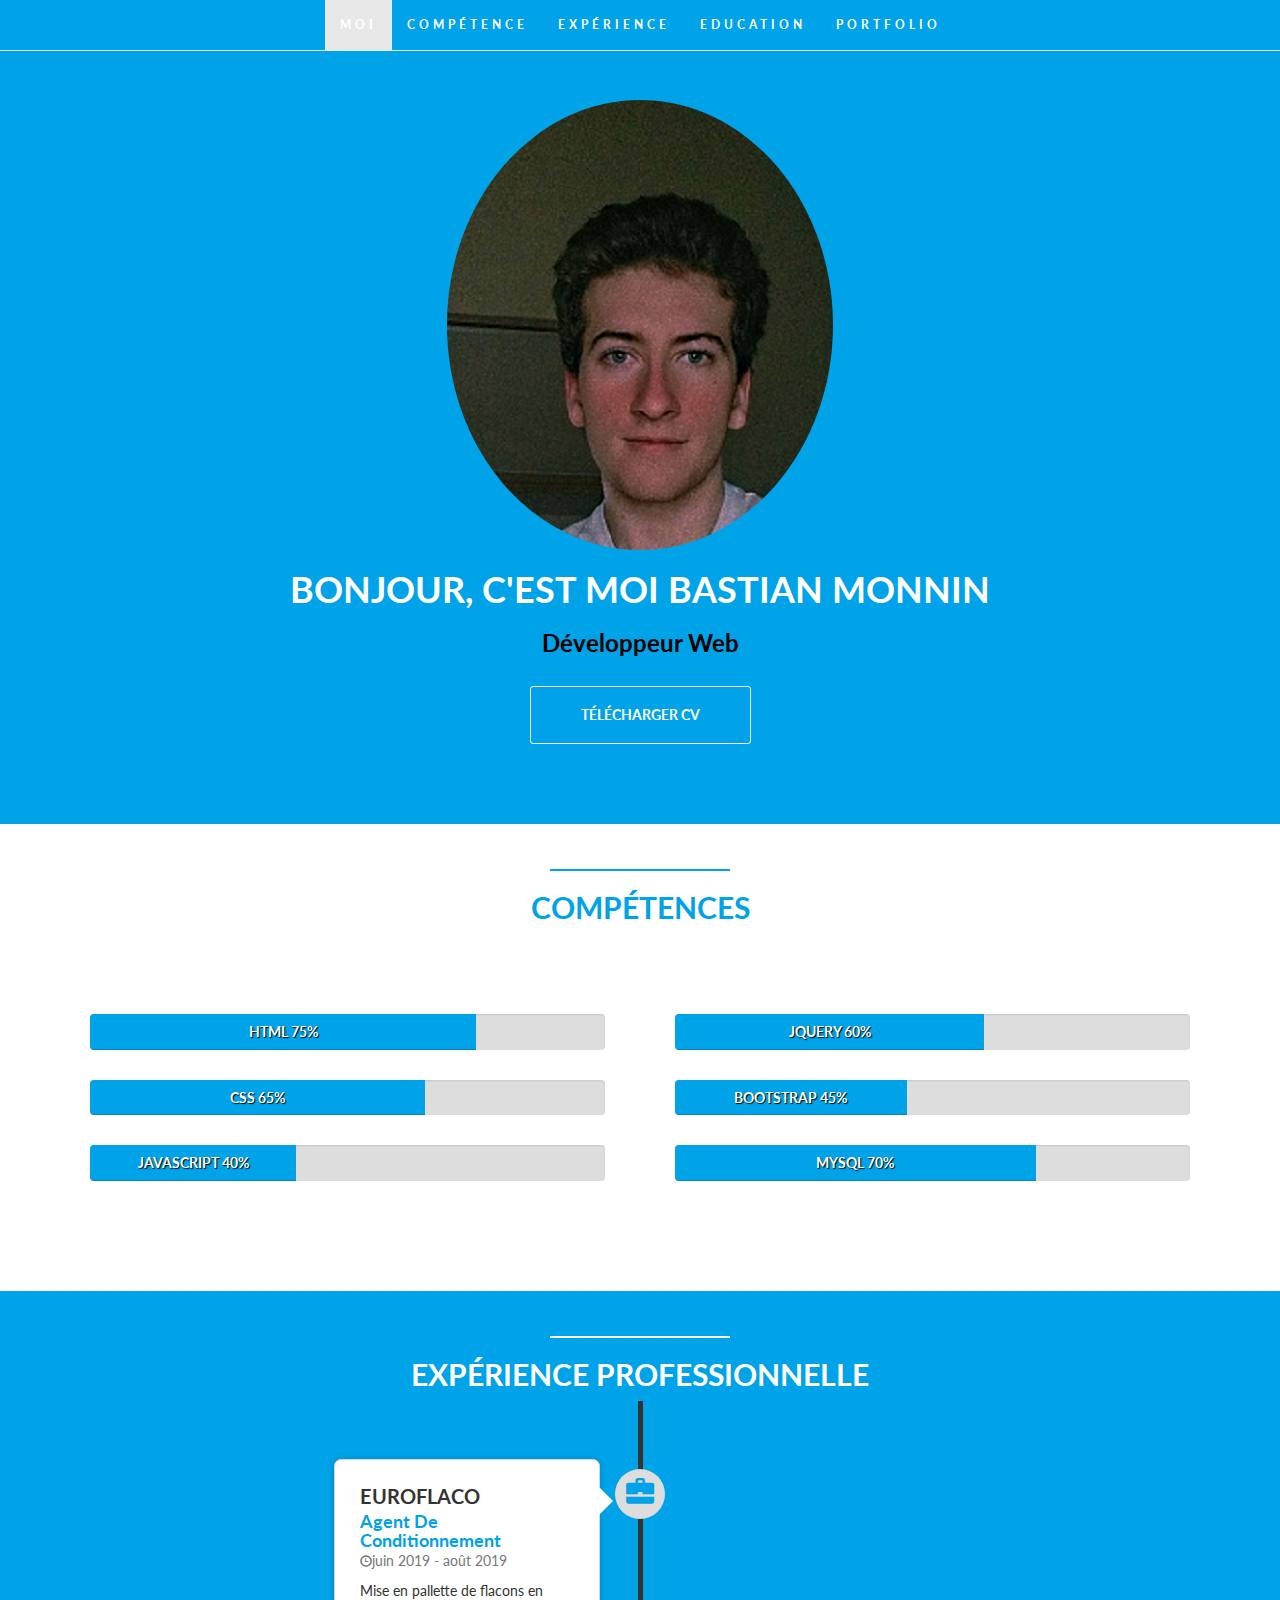
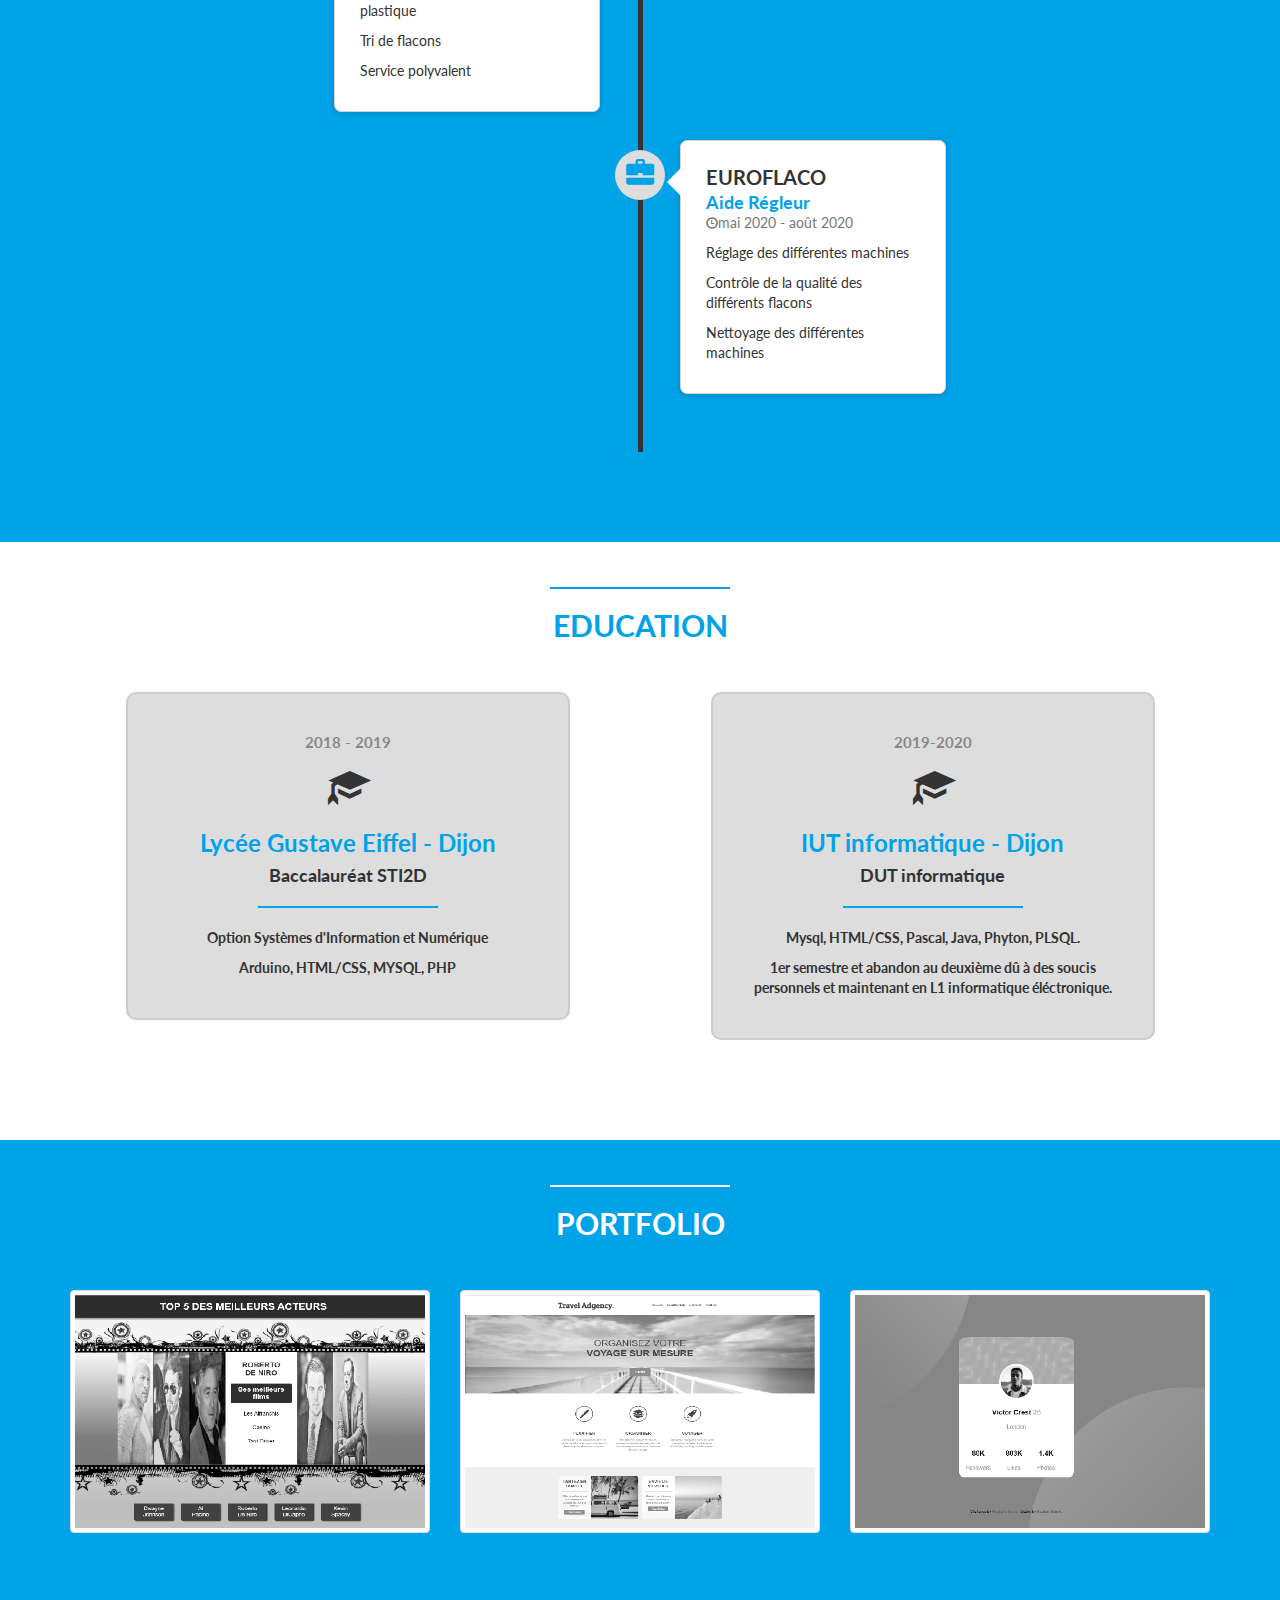
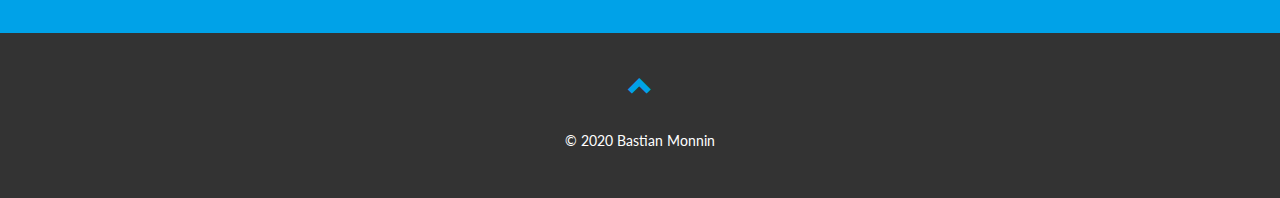
<file: udemy/index.html>
<!DOCTYPE html>
<html>
<head>
	<!-- taille d'écran{
		 xs < 768px : téléphones
		 sm >= 768px : tablettes
		 md >= 992px : ordinateur
		 lg >= 1200px : ordinateur large
		 } 
	-->
	<!-- Ligne obligatoire en bootstrap -->
	<meta charset="utf-8"/>
	<meta name="viewport" content="width=device-width, initial-scale=1">
	<script src="https://ajax.googleapis.com/ajax/libs/jquery/1.12.4/jquery.min.js"></script>
	<link rel="stylesheet" href="https://maxcdn.bootstrapcdn.com/bootstrap/3.3.6/css/bootstrap.min.css"/>
	<script src="https://maxcdn.bootstrapcdn.com/bootstrap/3.3.6/js/bootstrap.min.js"></script>
	<link rel="stylesheet" href="bootstrap/css/style.css"/>
	<script type="text/javascript" src="bootstrap/js/script.js"></script>
	<link href='http://fonts.googleapis.com/css?family=Lato&subset=latin,latin-ext' rel='stylesheet' type='text/css'>
	<title>Mon cv</title>
</head>
<body data-spy="scroll" data-target=".navbar" data-offset="60">
	<nav class="navbar navbar-default navbar-fixed-top">
		<div class="container">
			<div class="navbar-header">
				<button type="button" class="navbar-toggle" data-toggle="collapse" data-target="#myNavBar">
					<span class="icon-bar"></span>
					<span class="icon-bar"></span>
					<span class="icon-bar"></span>
				</button>
			</div>
			<div class="collapse navbar-collapse" id="myNavBar">
				<ul class="nav navbar-nav">
					<li><a href="#about">Moi</a></li>
					<li><a href="#skills">Compétence</a></li>
					<li><a href="#experiences">Expérience</a></li>
					<li><a href="#education">Education</a></li>
					<li><a href="#portfolio">Portfolio</a></li>
				</ul>
			</div>
		</div>
	</nav>
	<section id="about" class="container-fluid">
		<div class="col-xs-8 col-md-4 profile-picture">
			<img src="bootstrap/images/me.jpg" alt="Bastian Monnin" class="img-circle"/>
		</div>
		<div class="heading">
			<h1>Bonjour, c'est moi Bastian Monnin</h1>
			<h3>Développeur Web</h3>
			<a href="images/CV_JOHN.pdf" class="button1">Télécharger CV</a>
		</div>
	</section>
	<section id="skills">
		<div class="blue-divider"></div>
		<div class="heading">
			<h2>Compétences</h2>
		</div>
		<div class="container">
			<div class="row">
				<div class="col-md-6">
					<div class="progress">
						<div class="progress-bar" role="progressbar" area-valuenow="85" aria-valuemin="0" aria-valuemax="100" style="width:75%;"><h5>HTML 75%</h5></div>
					</div>
					<div class="progress">
						<div class="progress-bar" role="progressbar" area-valuenow="85" aria-valuemin="0" aria-valuemax="100" style="width:65%;"><h5>CSS 65%</h5></div>
					</div>
					<div class="progress">
						<div class="progress-bar" role="progressbar" area-valuenow="85" aria-valuemin="0" aria-valuemax="100" style="width:40%;"><h5>JAVASCRIPT 40%</h5></div>
					</div>
				</div>	
				<div class="col-md-6">
					<div class="progress">
						<div class="progress-bar" role="progressbar" area-valuenow="85" aria-valuemin="0" aria-valuemax="100" style="width:60%;"><h5>JQUERY 60%</h5></div>
					</div>
					<div class="progress">
						<div class="progress-bar" role="progressbar" area-valuenow="85" aria-valuemin="0" aria-valuemax="100" style="width:45%;"><h5>BOOTSTRAP 45%</h5></div>
					</div>
					<div class="progress">
						<div class="progress-bar" role="progressbar" area-valuenow="85" aria-valuemin="0" aria-valuemax="100" style="width:70%;"><h5>MYSQL 70%</h5></div>
					</div>
				</div>
			</div>
		</div>
	</section>
	<section id="experiences">
		<div class="container">
			<div class="white-divider"></div>
			<div class="heading">
				<h2>Expérience professionnelle</h2>
			</div>
			<ul class="timeline">
				<li>
					<div class="timeline-badge"><span class="glyphicon glyphicon-briefcase"></span></div>
					<div class="timeline-panel-container">
						<div class="timeline-panel">
							<div class="timeline-heading">
								<h3>EUROFLACO</h3>
								<h4>Agent De Conditionnement</h4>
								<p class="text-muted"><small class="glyphicon glyphicon-time"></small>juin 2019 - août 2019</p>
							</div>
							<div class="timeline-body">
								<p>Mise en pallette de flacons en plastique</p>
								<p>Tri de flacons</p>
								<p>Service polyvalent</p>
							</div>
						</div>
					</div>
				</li>
				<li>
					<div class="timeline-badge"><span class="glyphicon glyphicon-briefcase"></span></div>
					<div class="timeline-panel-container-inverted">
						<div class="timeline-panel">
							<div class="timeline-heading">
								<h3>EUROFLACO</h3>
								<h4>Aide Régleur</h4>
								<p class="text-muted"><small class="glyphicon glyphicon-time"></small>mai 2020 - août 2020</p>
							</div>
							<div class="timeline-body">
								<p>Réglage des différentes machines</p>
								<p>Contrôle de la qualité des différents flacons</p>
								<p>Nettoyage des différentes machines</p>
							</div>
						</div>
					</div>
				</li>
			</ul>
		</div>	
	</section>
	<section id="education">
		<div class="container">
			<div class="blue-divider"></div>
			<div class="heading">
				<h2>Education</h2>
			</div>
			<div class="row">
				<div class="col-sm-6">
					<div class="education-block">
						<h5>2018 - 2019</h5>
						<span class="glyphicon glyphicon-education"></span>
						<h3>Lycée Gustave Eiffel - Dijon</h3>
						<h4>Baccalauréat STI2D</h4>
						<div class="blue-divider"></div>
						<p>Option Systèmes d'Information et Numérique</p>
						<p>Arduino, HTML/CSS, MYSQL, PHP</p>
					</div>	
				</div>
				<div class="col-sm-6">
					<div class="education-block">
						<h5>2019-2020</h5>
						<span class="glyphicon glyphicon-education"></span>
						<h3>IUT informatique - Dijon</h3>
						<h4>DUT informatique</h4>
						<div class="blue-divider"></div>
						<p>Mysql, HTML/CSS, Pascal, Java, Phyton, PLSQL.</p>
						<p>1er semestre et abandon au deuxième dû à des soucis personnels et maintenant en L1 informatique éléctronique.</p>
					</div>	
				</div>
			</div>
		</div>
	</section>
	<section id="portfolio">
		<div class="container">
			<div class="white-divider"></div>
			<div class="heading">
				<h2>Portfolio</h2>
			</div>
			<div class="row">
				<div class="col-sm-4">
					<a class="thumbnail" href="jQuery/html/index.html" target="_blank"><img src="bootstrap/images/jquery.png" alt="site des meilleurs acteurs"></a>
				</div>
				<div class="col-sm-4">
					<a class="thumbnail" href="projet html/index.html" target="_blank"><img src="bootstrap/images/html.png" alt="site de voyage"></a>
				</div>
				<div class="col-sm-4">
					<a class="thumbnail" href="profile-card-component-main/index.html" target="_blank"><img src="bootstrap/images/carte.png" alt="carte de description de personne"></a>
				</div>
			</div>
		</div>
	</section>
	<footer class="text-center">
		<a href="#about">
			<span class="glyphicon glyphicon-chevron-up"></span>
		</a>
		<h5>© 2020 Bastian Monnin</h5>
	</footer>
</body>
</html>
</file>
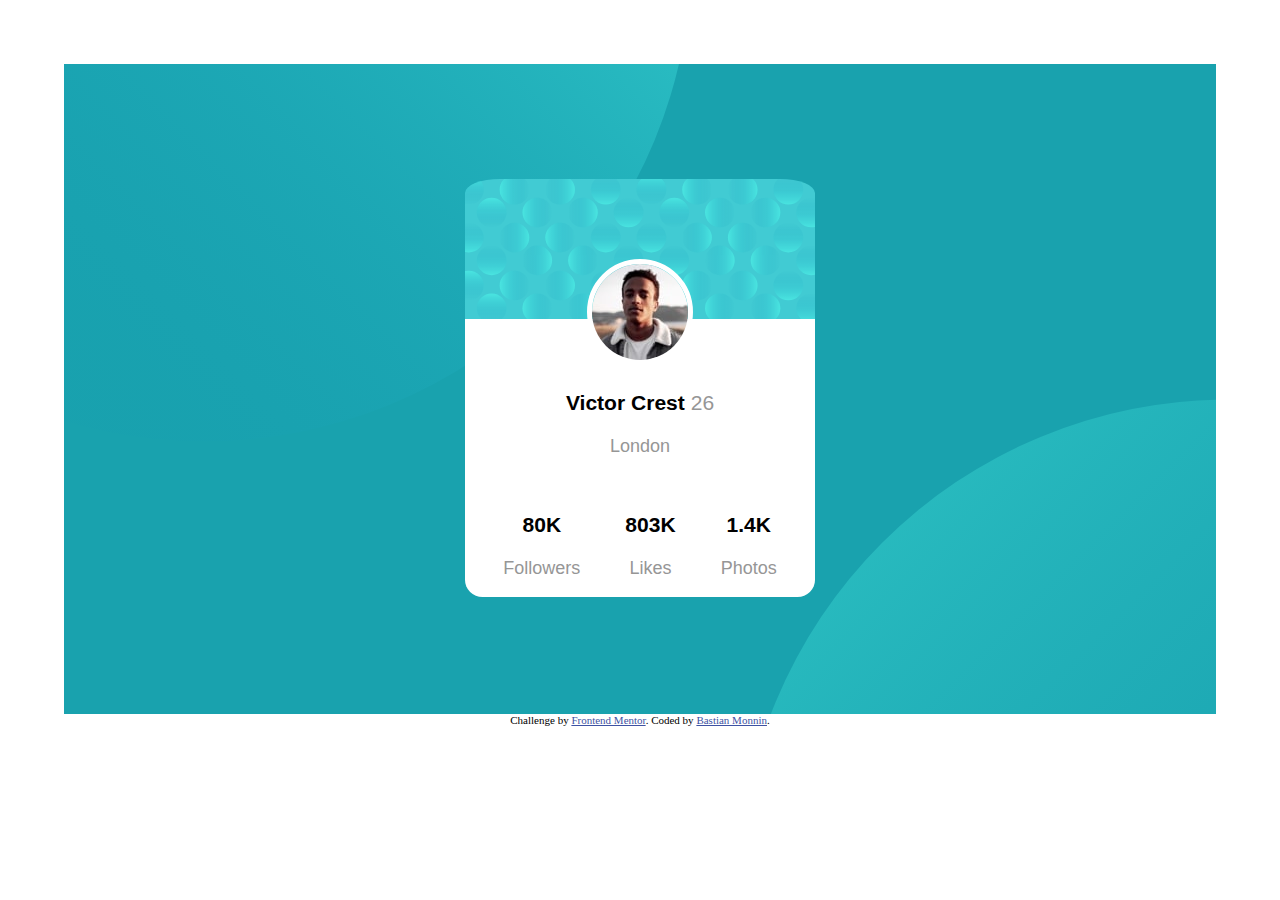
<file: udemy/profile-card-component-main/index.html>
<!DOCTYPE html>
<html lang="en">
<head>
  <meta charset="UTF-8">
  <meta name="viewport" content="width=device-width, initial-scale=1.0"> <!-- displays site properly based on user's device -->

  <link rel="icon" type="image/png" sizes="32x32" href="./images/favicon-32x32.png">
  
  <title>Frontend Mentor | Profile card component</title>

  <!-- Feel free to remove these styles or customise in your own stylesheet 👍 -->
  <style>
    .attribution { font-size: 11px; text-align: center; }
    .attribution a { color: hsl(228, 45%, 44%); }
    @media (min-width: 1440px){
      body{
        font-family: 'Kumbh Sans', sans-serif;
        background: hsl(185, 75%, 39%);
        background-image: url("images/bg-pattern-top.svg"), url("images/bg-pattern-bottom.svg"); 
        background-repeat: no-repeat;
        background-position: top -435px left -150px, top 435px right -50px;
        font-size: 18px;
      }
      p{
        color: hsl(0, 0%, 59%);
      }
      .card{
        margin: 15% auto 5% auto;
        width: 350px;
      }
      #part-top{
        width: 350px;
        height: 80px;
      }
      #part-top img{
        border-radius: 10% 10% 0 0;
      }
      #part-bot{
        background: white;
        height: 100%;
        border-radius: 0 0 5% 5%;
      }
      #identity{
        text-align:center;
        margin-bottom: 35px;
      }
      #age{
        font-weight: 400;
        color: hsl(0, 0%, 59%);
      }
      #identity img{
        border-radius: 50% 50% ;
        border: 5px solid white;
      }
      #follow, #like, #photo{
        display: inline-block;
        text-align: center;
        margin:0 20px;
      }
    }  
    @media (min-width: 800px) and (max-width: 1439px){
      body{
        margin: 5% 5%;
      }
      .container{
        text-align: center;
        width:100%;
        height: 650px;
        font-family: 'Kumbh Sans', sans-serif;
        background: hsl(185, 75%, 39%);
        background-image: url("images/bg-pattern-top.svg"), url("images/bg-pattern-bottom.svg"); 
        background-repeat: no-repeat;
        background-position: top -600px left -350px, top 335px right -500px;
        font-size: 18px;
      }
      p{
        color: hsl(0, 0%, 59%);
      }
      .card{
        padding-top: 10%;
        margin: 5% auto 5% auto;
        width: 350px;
      }
      #part-top{
        width: 350px;
        height: 80px;
      }
      #part-top img{
        border-radius: 10% 10% 0 0;
      }
      #part-bot{
        background: white;
        height: 100%;
        border-radius: 0 0 5% 5%;
      }
      #identity{
        text-align:center;
        margin-bottom: 35px;
      }
      #age{
        font-weight: 400;
        color: hsl(0, 0%, 59%);
      }
      #identity img{
        border-radius: 50% 50% ;
        border: 5px solid white;
      }
      #follow, #like, #photo{
        display: inline-block;
        text-align: center;
        margin:0 20px;
      }
    }
    @media (min-width: 375px) and (max-width: 799px){
      body{
        text-align: center;
        width:100%;
        height: 650px;
        font-family: 'Kumbh Sans', sans-serif;
        background: hsl(185, 75%, 39%);
        background-image: url("images/bg-pattern-top.svg"), url("images/bg-pattern-bottom.svg"); 
        background-repeat: no-repeat;
        background-position: top -400px left -700px, top 400px right -650px;
        font-size: 18px;
      }
      p{
        color: hsl(0, 0%, 59%);
      }
      .card{
        margin: 25% auto 5% auto;
        width: 350px;
      }
      #part-top{
        width: 350px;
        height: 80px;
      }
      #part-top img{
        border-radius: 10% 10% 0 0;
      }
      #part-bot{
        background: white;
        height: 100%;
        border-radius: 0 0 5% 5%;
      }
      #identity{
        text-align:center;
        margin-bottom: 35px;
      }
      #age{
        font-weight: 400;
        color: hsl(0, 0%, 59%);
      }
      #identity img{
        border-radius: 50% 50% ;
        border: 5px solid white;
      }
      #follow, #like, #photo{
        display: inline-block;
        text-align: center;
        margin:0 20px;
      }
    }
  </style>
</head>
<body>
  <div class="container">
    <div class="card">
      <div id="part-top"><img src="images/bg-pattern-card.svg"></div>
      <div id="part-bot">
        <section id="identity">
          <img src="images/image-victor.jpg">
          <br/>
          <h3>Victor Crest <span id="age">26</span></h3>
          <p>London</p>
        </section>
        <section id="follow">
          <h3>80K</h3>
          <p>Followers</p>
        </section>
        <section id="like">
          <h3>803K</h3>
          <p>Likes</p>
        </section>
        <section id="photo">
          <h3>1.4K</h3>
          <p>Photos</p>
        </section>  
      </div>
    </div>
  </div>
  <div class="attribution">
    Challenge by <a href="https://www.frontendmentor.io?ref=challenge" target="_blank">Frontend Mentor</a>. 
    Coded by <a href="#">Bastian Monnin</a>.
  </div>
</body>
</html>
</file>
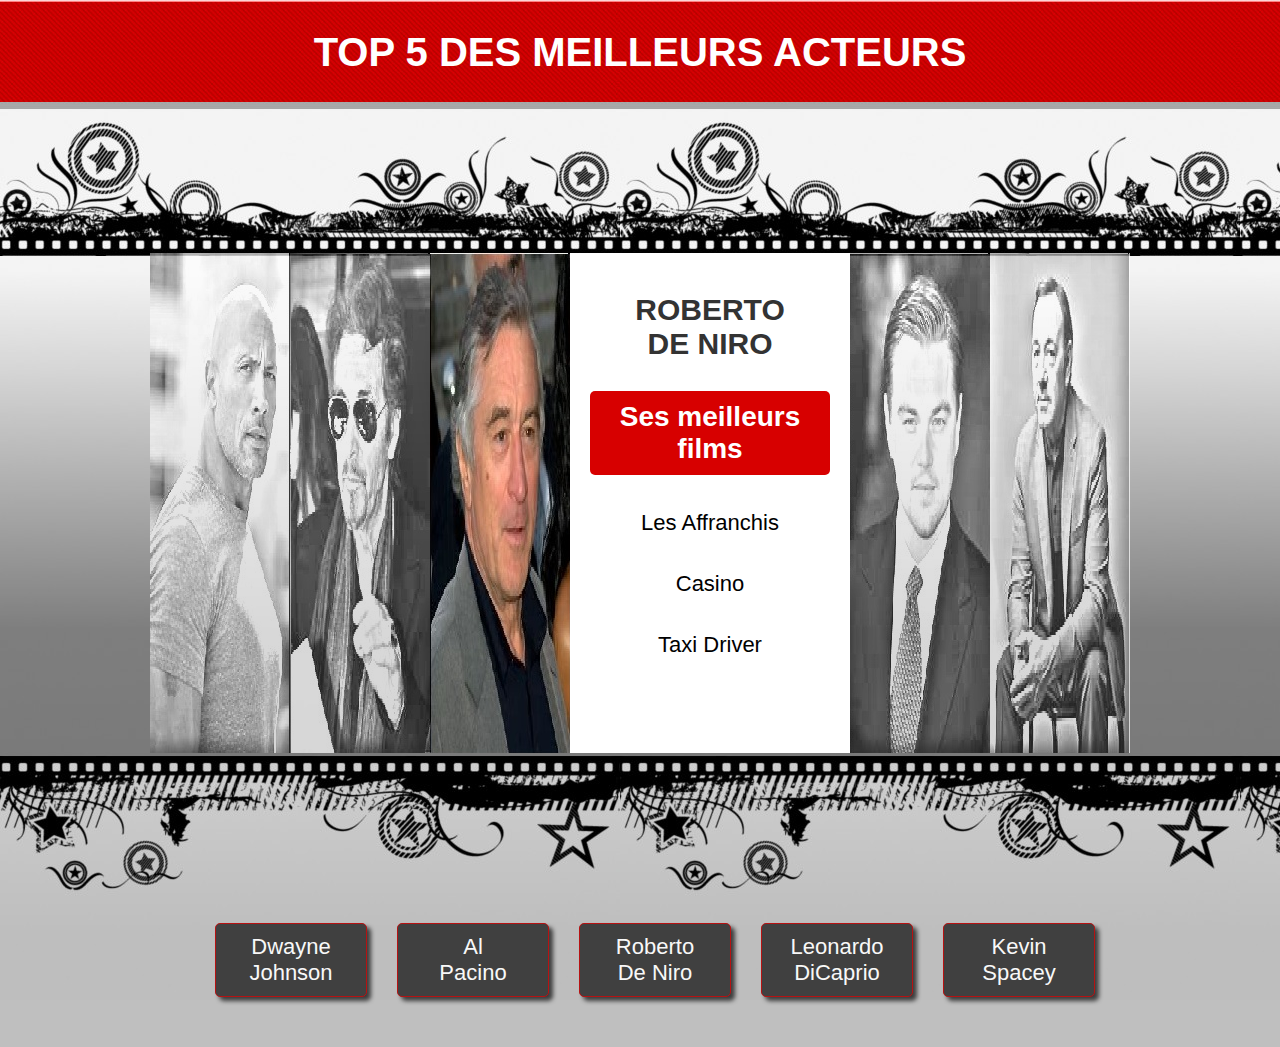
<file: udemy/jQuery/html/index.html>
<!DOCTYPE html>
<html>
    <head>
        <title>Top 5 des meilleurs acteurs</title>
        <meta charset="UTF-8"/>
        <link rel="stylesheet" href="../css/index.css"/>
        <script src="../script/jquery-3.5.1.min.js"></script>
        <script src="../script/index.js"></script>
    </head>
    <body>
        <header>
            <h1>Top 5 des meilleurs acteurs</h1>
        </header>
        <section id="main-menu">
            <ul>
                <li>
                    <div id="part1" class="images">
                        <div class="bw"></div>
                        <div class="clr"></div>
                    </div>
                    <div class="description">
                        <h2>Dwayne<br/>Johnson</h2>
                        <h3>Ses meilleurs films</h3>
                        <p>No Pain No Gain</p>
                        <p>Very Bad Cops</p>
                        <p>Southland Tales</p>
                    </div>
                </li>
                <li>
                    <div id="part2" class="images">
                        <div class="bw"></div>
                        <div class="clr"></div>
                    </div>
                    <div class="description">
                        <h2>Al<br/>Pacino</h2>
                        <h3>Ses meilleurs films</h3>
                        <p>Le parrain</p>
                        <p>Heat</p>
                        <p>Scarface</p>
                    </div>
                </li>
                <li>
                    <div id="part3" class="images">
                        <div class="bw"></div>
                        <div class="clr"></div>
                    </div>
                    <div class="description">
                        <h2>Roberto<br/>De Niro</h2>
                        <h3>Ses meilleurs films</h3>
                        <p>Les Affranchis</p>
                        <p>Casino</p>
                        <p>Taxi Driver</p>
                    </div>
                </li>
                <li>
                    <div id="part4" class="images">
                        <div class="bw"></div>
                        <div class="clr"></div>
                    </div>
                    <div class="description">
                        <h2>Leonardo<br/>DiCaprio</h2>
                        <h3>Ses meilleurs films</h3>
                        <p>Titanic</p>
                        <p>Les Infiltrés</p>
                        <p>Inception</p>
                    </div>
                </li>
                <li>
                    <div id="part5" class="images">
                        <div class="bw"></div>
                        <div class="clr"></div>
                    </div>
                    <div class="description">
                        <h2>Kevin<br/>Spacey</h2>
                        <h3>Ses meilleurs films</h3>
                        <p>Seven</p>
                        <p>American Beauty</p>
                        <p>Usual Suspects</p>
                    </div>
                </li>
            </ul>
        </section>
        <section id="buttonMenu">
            <ul>
                <li class="button">Dwayne<br/>Johnson</li>
                <li class="button">Al<br/>Pacino</li>
                <li class="button">Roberto<br/>De Niro</li>
                <li class="button">Leonardo<br/>DiCaprio</li>
                <li class="button">Kevin<br/>Spacey</li>
            </ul>
        </section>
    </body>
</html>
</file>
<file: udemy/bootstrap/css/style.css>
body{
	font-family: 'Lato', sans-serif;
}
h1,h2,h3,h4,h5,h6{
	font-weight: bold;
}
img{
	max-width: 100%;
	height: auto;
}
section{
	padding: 45px 0 80px 0;
}
section .heading{
	text-align: center;
}
section .heading h2{
	text-transform: uppercase;
}
.blue-divider{
	width: 180px;
	height: 2px;
	background: rgb(0,162,232);
	margin: 0 auto;
}
.white-divider{
	width: 180px;
	height: 2px;
	background: white;
	margin: 0 auto;
}
ul,ol{
	list-style: none;
}

.navbar{
	background:rgb(0,162,232);
	font-size: 12px;
	letter-spacing: 4px;
	text-transform: uppercase;
	font-weight: bold;
}
.navbar .navbar-nav{
	display: inline-block;
	float: none;
	vertical-align: top;
}
.navbar .navbar-collapse{
	text-align: center;
}
.navbar li a{
	color:#fff !important;
}
.navbar-nav li a:hover, .navbar-nav li:active a{
	color: rgb(0,162,232) !important;
	background-color: #fff !important;
}
.navbar-default .navbar-toggle{
	border-style: none;
}
.icon-bar{
	background: #fff !important;
}

#about{
	padding-top: 100px;
	background: rgb(0,162,232);
}
.profile-picture{
	text-align: center;
	margin: 0 auto;
	float: none;
}
#about .heading h1{
	color: #fff;
	text-transform: uppercase;
}
#about .heading h3{
	color: #000;
}
.button1{
	font-weight: bold;
	text-transform: uppercase;
	color: #fff;
	border: 1px solid white;
	margin-top: 20px;
	padding: 18px 50px;
	border-radius: 3px;
	display: inline-block;
	transition: all 0.3s ease-in 0s;
}
.button1:hover{
	background-color: white;
	color: rgb(0,162,232);
	text-decoration: none;
}


#skills{
	background:#fff;
}
#skills .heading h2{
	color: rgb(0,162,232);
}
#skills .progress{
	height: 100%;
	margin: 30px 20px;
	background: #ddd;
}
#skills .progress-bar{
	background: rgb(0,162,232);
}
#skills .progress h5{
	text-shadow: 1px 1px 1px #000;
}


#experiences{
	background: rgb(0,162,232);
}
#experiences .heading{
	color: #fff;
}
.timeline{
	padding: 30px 10px;
	position: relative;
}
.timeline:before{
	top:0;
	bottom: 0;
	position: absolute;
	content: " ";
	width: 5px;
	background: #333;
	left: 50%;
	margin-left: -2.5px;
}
.timeline > li{
	margin: 28px;
	position: relative;
}
.timeline > li:after{
	clear: both;
}
.timeline > li:before , .timeline > li:after{
	content: " ";
	display: table;
}
.timeline li .timeline-badge{
	color: rgb(0,162,232);
	width: 50px;
	line-height: 50px;
	font-size: 28px;
	text-align: center;
	position: absolute;
	top: 10px;
	left: 50%;
	margin-left: -25px;
	background: #ddd;
	border-radius: 50%;
}
.timeline-panel-container{
	width: 50%;
	float: left;
}
.timeline-panel-container-inverted{
	width: 50%;
	float: right;
}
.timeline-panel{
	width: 50%;
	float: right;
	margin-right: 40px;
	border: 1px solid #d4d4d4;
	border-radius: 7px;
	padding: 20px 25px;
	position: relative;
	box-shadow: 0 1px 6px rgba(0,0,0,0.175);
	background: #fff;
}
.timeline-panel-container-inverted .timeline-panel{
	float: left;
	margin-left: 40px;
	padding: 0 auto;
}
.timeline-panel:after{
	position: absolute;
	top: 27px;
	right: -14px;
	display: inline-block;
	border-top: 14px solid transparent;
	border-left: 14px solid #fff;
	border-right:  0 solid #fff;
	border-bottom: 14px solid transparent;
	content: " ";
}
.timeline-panel-container-inverted .timeline-panel:after{
	border-left-width: 0;
	border-right-width: 14px;
	left: -14px;
	right:auto;
}
.timeline-heading h3{
	margin: 5px auto;
	font-size: 20px;
}
.timeline-heading h4{
	color: rgb(0,162,232);
	margin: 0 auto;
}


#education{
	background:#fff;
}
.row{
	margin-top: 50px;
}
#education .heading h2{
	color: rgb(0,162,232);
}
.education-block{
	width: 80%;
	margin: 0 auto;
	text-align: center;
	padding: 30px;
	background: #ddd;
	border-radius: 10px;
	border: 2px solid #ccc;
	margin-bottom: 20px;
}
.education-block h5{
	color: #888;
	font-size: 15px;
	margin-bottom: 15px;
}
.education-block .glyphicon{
	font-size: 40px;
}
.education-block h3{
	color: rgb(0,162,232);
}
.education-block h4{
	margin-bottom: 20px;
}
.education-block p{
	font-weight: bold;
}
.education-block .blue-divider{
	margin-bottom: 20px;
}

#portfolio{
	background: rgb(0,162,232);
}
#portfolio .heading h2{
	color: #fff;
}
#portfolio .thumbnail img{
	width: 100%;
	height: 100%;
	filter: grayscale(100%);
	-webkit-filter: grayscale(100%);
}
#portfolio .thumbnail img:hover{
	filter: none;
	-webkit-filter: none;
}

footer{
	background:#333;
	padding:20px 0 40px;
}
footer .glyphicon{
	font-size: 25px;
	margin: 20px;
	color: rgb(0,162,232);
	height: 30px;
}
footer .glyphicon:hover{
	font-size: 27px;
}
footer h5{
	color: #fff;
	font-weight: normal;
}
</file>
<file: udemy/jQuery/css/index.css>
*{
    margin: 0;
    padding: 0;
}
ul,ol{
    list-style: none;
}
body{
    background: #BfBfBf url("../images/background.jpg") repeat-x;
    font-family: Arial, sans-serif;
}
header{
    padding: 30px 0;
}
header h1{
    font-size: 40px;
    text-align: center;
    color:#ffff;
    text-transform: uppercase;
    text-shadow: 2px 2px 2px #0000;
}

#main-menu ul{
    width: 980px;
    height: 500px;
    margin: 0 auto;
    padding-top: 148px;
}
#main-menu ul li{
    float: left;
    width: 140px;
    height: 500px;
    overflow: hidden;
    position: relative;
}
.bw{
    left: 0px;
    position: absolute;
    width: 140px;
    height: 500px;
    cursor: pointer;
    background: url("../images/bw-image.jpg") no-repeat;
    opacity: 0.7;
}
.clr{
    left: 140px;
    position: absolute;
    width: 140px;
    height: 500px;
    cursor: pointer;
    background: url("../images/color-image.jpg") no-repeat;
}
#part2 div{
    background-position: -140px 0px;
}
#part3 div{
    background-position: -280px 0px;
}
#part4 div{
    background-position: -420px 0px;
}
#part5 div{
    background-position: -560px 0px;
}
.description{
    left: 140px;
    position:absolute;
    width: 240px;
    height: 460px;
    padding: 20px;
    background: #ffff;
}
.description h2{
    text-transform: uppercase;
    text-align: center;
    padding-top: 20px;
    font-size: 30px;
    color:#333333;
}
.description h3{
    margin-top: 30px;
    padding: 10px;
    font-size: 28px;
    background-color: #d70000;
    color:#ffffff;
    text-align: center;
    text-shadow: 1px 1px 1px #0000;
    border-radius: 5px;
}
.description p{
    padding-top: 35px;
    font-size: 22px;
    color: #000000;
    text-align: center;
}
#buttonMenu{
    float: left;
    width: 100%;
    padding: 170px 0 50px 0;
}
#buttonMenu ul{
    float: left;
    position: relative;
    left: 50%;
    text-align: center;
}
.button{
    float:left;
    width: 150px;
    margin-left: 30px;
    padding: 10px 0;
    position: relative;
    right: 50%;
    text-shadow: 1px 1px 1px #0000;
    font-family: 'Lobster', sans-serif;
    text-align: center;
    color:#ffff;
    border-radius: 5px;
    box-shadow: 4px 4px 4px rgba(0,0,0,0.75);
    background: #333333;
    border: 1px solid #b70000;
    font-size: 22px;
    cursor: pointer;
    opacity: 0.9;
}
.hovered{
    background: #b70000;
    border: 2px solid #333333;
    font-size: 24px;
}
</file>
